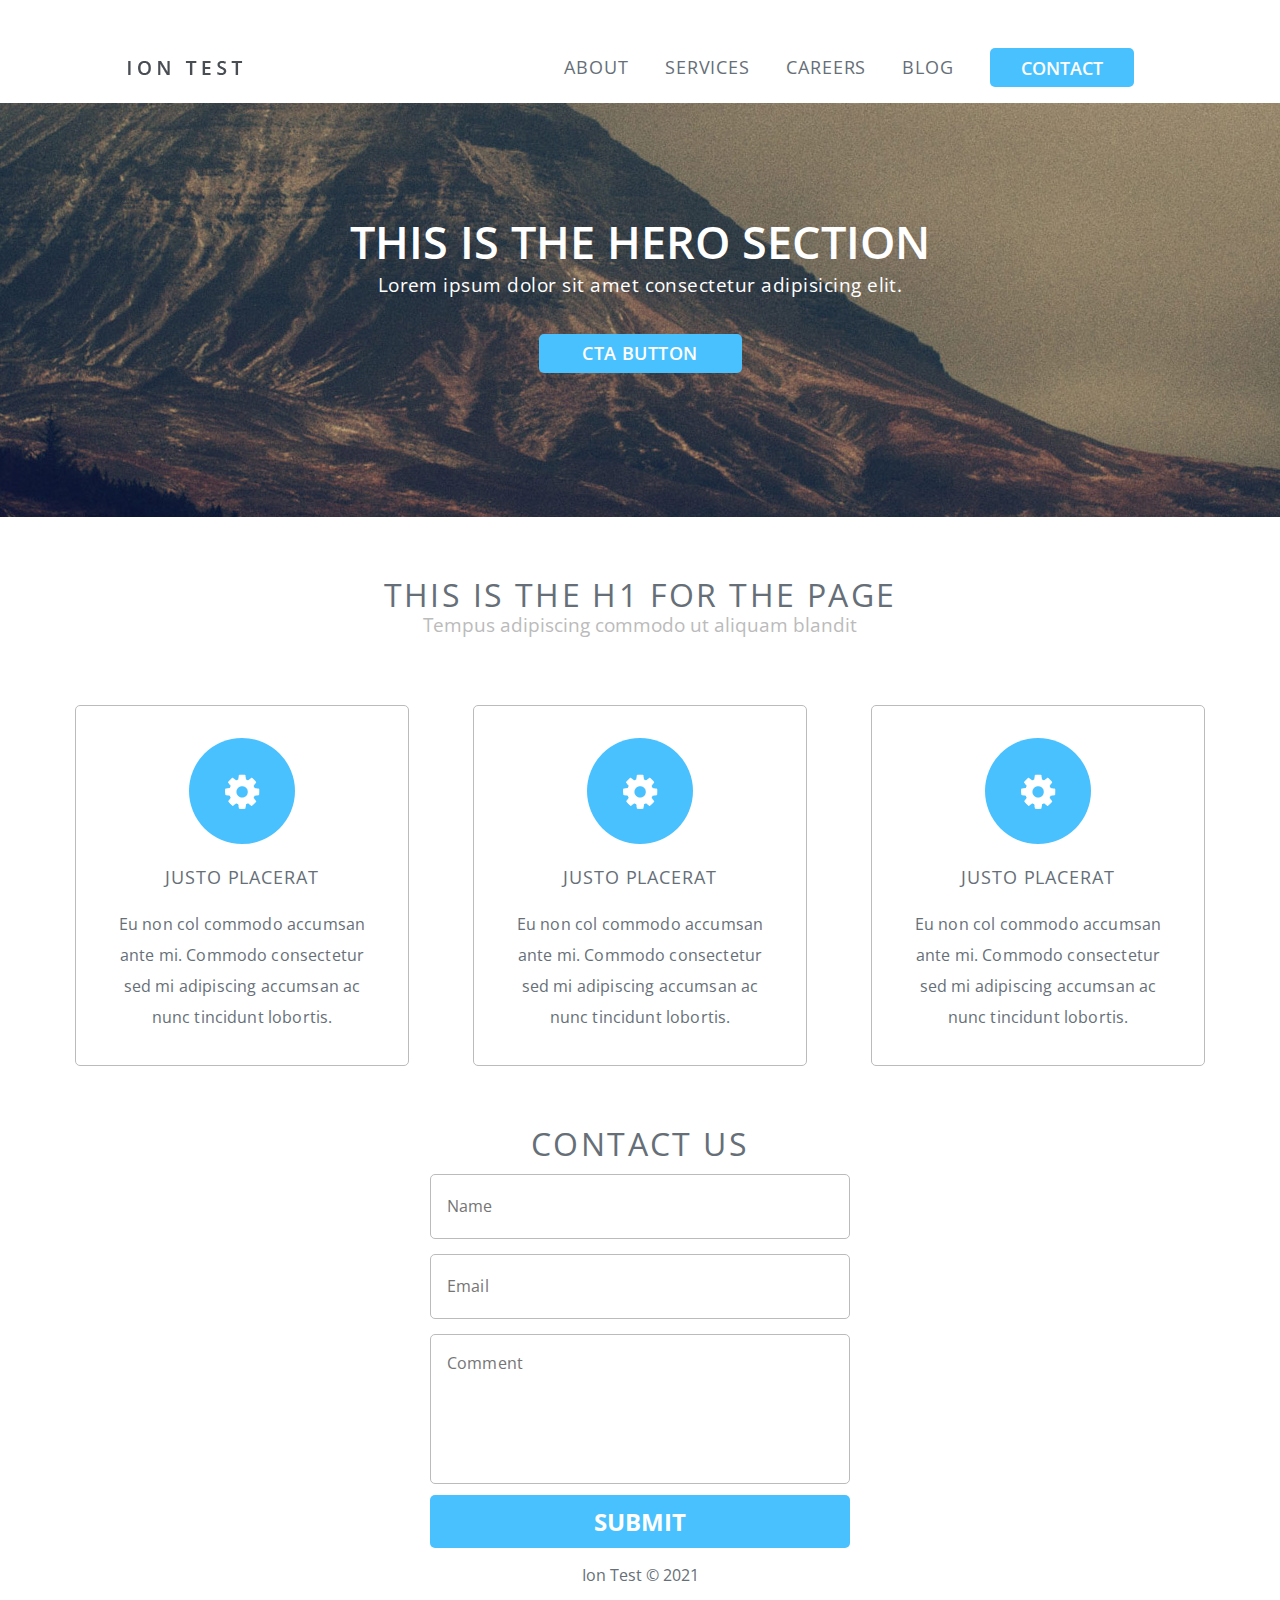
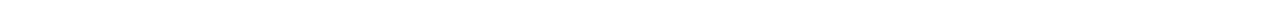
<file: index.html>
<!DOCTYPE html>
<html lang="en">

<head>
    <meta charset="UTF-8">
    <meta name="viewport" content="width=device-width, initial-scale=1.0">
    <meta name="Ion Test" content="Example mockup based on the provided Zeplin layout">
    <link rel="stylesheet" href="assets/css/styles.css">
    <title>Ion Test</title>
</head>

<body>
    <header>
        <nav class="navbar">

            <a href="index.html"><img class='logo' src="/assets/img/logo.png" alt="Ion Test Logo"></a>
            <div class="collapse navbar-collapse" id="navbarCollapse">

                <ul class="navigation">

                    <li class="nav-item">
                        <a href="#" class="nav-link">About</a>
                    </li>
                    <li class="nav-item">
                        <a href="#" class="nav-link">Services</a>
                    </li>
                    <li class="nav-item">
                        <a href="#" class="nav-link">Careers</a>
                    </li>
                    <li class="nav-item">
                        <a href="#" class="nav-link">Blog</a>
                    </li>
                    <li class="nav-item">
                        <a href="#" class="nav-link"><button class="ion-button">Contact</button></a>
                    </li>
                </ul>
            </div>
            <a class="menu-icon" href="#" href="#" data-drawer-trigger aria-controls="drawer-name"
                aria-expanded="false">
                <svg viewBox='0 0 10 8' width='40'>
                    <path d='M1 1h8M1 4h 8M1 7h8' stroke='#4ac1ff' stroke-width='2' stroke-linecap='round' />
                </svg>
            </a>
        </nav>

        <section class="drawer" id="drawer-name" data-drawer-target>
            <div class="drawer__overlay" data-drawer-close tabindex="-1"></div>
            <div class="drawer__wrapper">
                <div class="drawer__header">
                    <div class="drawer__title">
                        <a href="index.html"><img class='logo' src="/assets/img/logo.png" alt="Ion Test Logo"></a>
                    </div>
                    <button class="drawer__close" data-drawer-close aria-label="Close Drawer"></button>
                </div>
                <div class="drawer__content">
                    <ul class="navigation">
                        <li class="nav-item">
                            <a href="#" class="nav-link">About</a>
                        </li>
                        <li class="nav-item">
                            <a href="#" class="nav-link">Services</a>
                        </li>
                        <li class="nav-item">
                            <a href="#" class="nav-link">Careers</a>
                        </li>
                        <li class="nav-item">
                            <a href="#" class="nav-link">Blog</a>
                        </li>
                        <li class="nav-item">
                            <a href="#" class="nav-link"><button class="ion-button">Contact</button></a>
                        </li>
                    </ul>
                </div>
            </div>
        </section>

    </header>

    <section class="hero-section">
        <div class="wrapper">
            <h1>This is the hero section</h1>
            <div>
                <span>
                    Lorem ipsum dolor sit amet consectetur adipisicing elit.
                </span>
            </div>
            <button class="ion-button">CTA BUTTON</button>
        </div>
    </section>

    <section class="h1-section">
        <div class="wrapper">
            <h1>This is the H1 for the page</h1>
            <span>
                Tempus adipiscing commodo ut aliquam blandit
            </span>
        </div>
    </section>

    <section class="cards">
        <div class="container">
            <div class="row">
                <div class="card">
                    <img class="gear-icon" src="../assets/img/icon.png" alt="Gear Icon">
                    <span>Justo Placerat</span>
                    <p>
                        Eu non col commodo accumsan ante mi. Commodo consectetur sed mi adipiscing accumsan ac nunc
                        tincidunt lobortis.
                    </p>
                </div>
                <div class="card">
                    <img class="gear-icon" src="../assets/img/icon.png" alt="Gear Icon">
                    <span>Justo Placerat</span>
                    <p>
                        Eu non col commodo accumsan ante mi. Commodo consectetur sed mi adipiscing accumsan ac nunc
                        tincidunt lobortis.
                    </p>
                </div>
                <div class="card">
                    <img class="gear-icon" src="../assets/img/icon.png" alt="Gear Icon">
                    <span>Justo Placerat</span>
                    <p>
                        Eu non col commodo accumsan ante mi. Commodo consectetur sed mi adipiscing accumsan ac nunc
                        tincidunt lobortis.
                    </p>
                </div>
            </div>
        </div>
    </section>

    <section class="contact-wrap">
        <form>
            <h1>Contact Us</h1>
            <input name="name" type="text" class="feedback-input" placeholder="Name" />
            <input name="email" type="text" class="feedback-input" placeholder="Email" />
            <textarea name="text" id="text-input" class="feedback-input" placeholder="Comment"></textarea>
            <input type="submit" value="SUBMIT" />
        </form>
    </section>

    <footer class="footer" id="footer">
        <span class="copyright">Ion Test &copy; 2021</span>
    </footer>

    <script src="assets/js/script.js"></script>
</body>

</html>
</file>
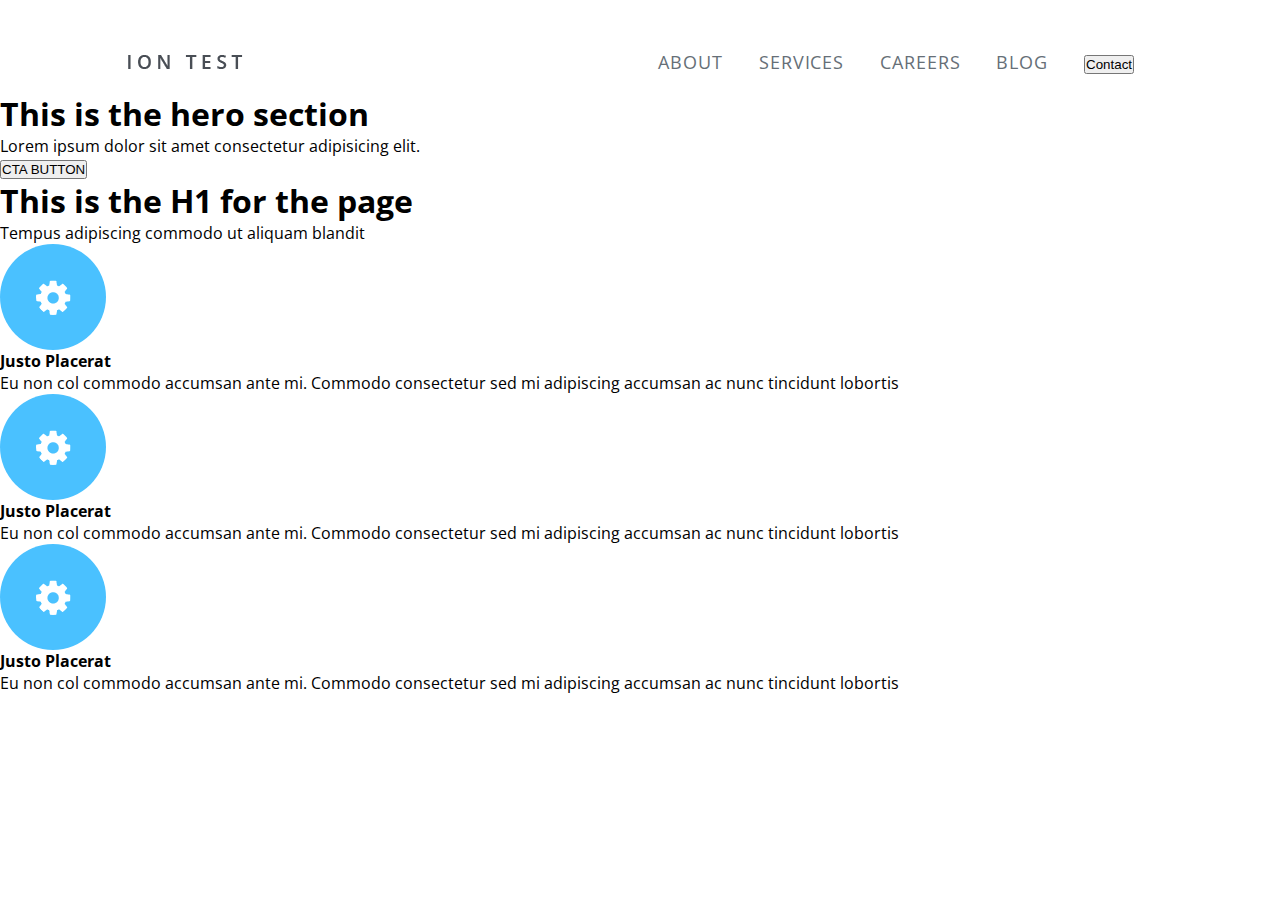
<file: assets/index.html>
<!DOCTYPE html>
<html lang="en">

<head>
    <meta charset="UTF-8">
    <meta name="viewport" content="width=device-width, initial-scale=1.0">
    <link rel="stylesheet" href="../assets/css/styles.css">
    <title>Ion Test</title>
</head>

<body>
    <header>
        <nav class="navbar">
            <a href="index.html" class="logo"><img src="/assets/img/logo.png" alt="Ion Test"></a>
            <!-- <button class="navbar-toggler" data-toggle="collapse" data-target="#navbarCollapse">
            <span class="navbar-toggler-icon"></span>
        </button> -->
            <div class="collapse navbar-collapse" id="navbarCollapse">
                <ul class="navigation">
                    <li class="nav-item">
                        <a href="index.html" class="nav-link">About</a>
                    </li>
                    <li class="nav-item">
                        <a href="#" class="nav-link">Services</a>
                    </li>
                    <li class="nav-item">
                        <a href="#" class="nav-link">Careers</a>
                    </li>
                    <li class="nav-item">
                        <a href="#" class="nav-link">Blog</a>
                    </li>
                    <li class="nav-item">
                        <a href="#" class="nav-link"><button class="cta-button">Contact</button></a>
                    </li>
                </ul>
            </div>
        </nav>
    </header>

    <section id="hero-section">
        <div class="wrapper">
            <h1>This is the hero section</h1>
            <div>
                <span>
                    Lorem ipsum dolor sit amet consectetur adipisicing elit.
                </span>
            </div>
            <button class="cta-button">CTA BUTTON</button>
        </div>
    </section>

    <section id="h1-section">
        <div class="wrapper">
            <h1>This is the H1 for the page</h1>
            <div>
                <span>
                    Tempus adipiscing commodo ut aliquam blandit
                </span>
            </div>
        </div>
    </section>

    <section id="cards">
        <div class="container">
            <div class="row">
                <div class="card">
                    <img class="gear-icon" src="../assets/img/icon.png" alt="gear">
                    <h4>Justo Placerat</h4>
                    <p>
                        Eu non col commodo accumsan ante mi. Commodo consectetur sed mi adipiscing accumsan ac nunc
                        tincidunt lobortis
                    </p>
                </div>
                <div class="card">
                    <img class="gear-icon" src="../assets/img/icon.png" alt="gear">
                    <h4>Justo Placerat</h4>
                    <p>
                        Eu non col commodo accumsan ante mi. Commodo consectetur sed mi adipiscing accumsan ac nunc
                        tincidunt lobortis
                    </p>
                </div>
                <div class="card">
                    <img class="gear-icon" src="../assets/img/icon.png" alt="gear">
                    <h4>Justo Placerat</h4>
                    <p>
                        Eu non col commodo accumsan ante mi. Commodo consectetur sed mi adipiscing accumsan ac nunc
                        tincidunt lobortis
                    </p>
                </div>
            </div>
        </div>
    </section>

</body>

</html>
</file>
<file: assets/css/styles.css>
@import url("https://fonts.googleapis.com/css2?family=Open+Sans:wght@400;600&display=swap");
* {
  margin: 0;
  padding: 0;
}

html {
  -webkit-box-sizing: border-box;
          box-sizing: border-box;
}

body {
  font-family: Open Sans, Arial, sans-serif;
}

.navbar {
  display: -webkit-box;
  display: -ms-flexbox;
  display: flex;
  -webkit-box-align: center;
      -ms-flex-align: center;
          align-items: center;
  -webkit-box-pack: justify;
      -ms-flex-pack: justify;
          justify-content: space-between;
  padding: 3em 8em 1em 8em;
}

.nav-link {
  margin: 1em;
  text-decoration: none;
  color: #666f77;
}

.nav-link:visited {
  text-decoration: none;
}

.menu-icon {
  display: none;
  color: #4ac1ff;
}

.menu-icon:hover {
  cursor: pointer;
}

.drawer {
  display: none;
}

.drawer__header {
  display: -webkit-box;
  display: -ms-flexbox;
  display: flex;
  -webkit-box-align: center;
      -ms-flex-align: center;
          align-items: center;
  -webkit-box-pack: justify;
      -ms-flex-pack: justify;
          justify-content: space-between;
  padding: 1.5rem;
  border-bottom: 1px solid #ddd;
}

.drawer__close {
  width: 15px;
  height: 15px;
  margin: 0;
  padding: 0;
  cursor: pointer;
  border: none;
  background-color: transparent;
  background-image: url("data:image/svg+xml,%0A%3Csvg width='15px' height='16px' viewBox='0 0 15 16' version='1.1' xmlns='http://www.w3.org/2000/svg' xmlns:xlink='http://www.w3.org/1999/xlink'%3E%3Cg id='Page-1' stroke='none' stroke-width='1' fill='none' fill-rule='evenodd'%3E%3Cg id='2.-Menu' transform='translate(-15.000000, -13.000000)' stroke='%23000000'%3E%3Cg id='Group' transform='translate(15.000000, 13.521000)'%3E%3Cpath d='M0,0.479000129 L15,14.2971819' id='Path-3'%3E%3C/path%3E%3Cpath d='M0,14.7761821 L15,-1.24344979e-14' id='Path-3'%3E%3C/path%3E%3C/g%3E%3C/g%3E%3C/g%3E%3C/svg%3E");
}

.drawer__wrapper {
  position: fixed;
  z-index: 9999;
  top: 0;
  right: 0;
  bottom: 0;
  display: -webkit-box;
  display: -ms-flexbox;
  display: flex;
  overflow: auto;
  -webkit-box-orient: vertical;
  -webkit-box-direction: normal;
      -ms-flex-direction: column;
          flex-direction: column;
  width: 100%;
  max-width: 500px;
  height: 100%;
  -webkit-transition: -webkit-transform 0.3s;
  transition: -webkit-transform 0.3s;
  transition: transform 0.3s;
  transition: transform 0.3s, -webkit-transform 0.3s;
  -webkit-transform: translateX(103%);
  transform: translateX(103%);
  background-color: #fff;
  -webkit-box-shadow: 0 2px 6px #777;
          box-shadow: 0 2px 6px #777;
  will-change: transform;
  -webkit-overflow-scrolling: touch;
}

.drawer__content {
  position: relative;
  overflow-x: hidden;
  overflow-y: auto;
  -webkit-box-flex: 1;
      -ms-flex-positive: 1;
          flex-grow: 1;
  height: 100%;
  padding: 1.5rem;
}

.drawer.is-active {
  display: block;
}

.drawer.is-visible .drawer__wrapper {
  -webkit-transform: translateX(0);
  transform: translateX(0);
}

.drawer.is-visible .drawer__overlay {
  opacity: 0.5;
}

.drawer__overlay {
  position: fixed;
  z-index: 200;
  top: 0;
  right: 0;
  bottom: 0;
  left: 0;
  width: 100%;
  -webkit-user-select: none;
  -moz-user-select: none;
  -ms-user-select: none;
  user-select: none;
  -webkit-transition: opacity 0.3s;
  transition: opacity 0.3s;
  opacity: 0;
  background-color: #000;
  will-change: opacity;
}

.ion-button {
  font-family: Open Sans;
  font-size: 18px;
  font-weight: 600;
  width: 144px;
  height: 39px;
  list-style: none;
  text-transform: uppercase;
  color: #fff;
  border: none;
  border-radius: 5px;
  background-color: #4ac1ff;
}

.ion-button:hover {
  cursor: pointer;
}

.gear-icon {
  line-height: 106px;
  padding: 36px 35px 35px 36px;
  text-align: center;
  vertical-align: middle;
  border-radius: 50%;
  background: #4ac1ff;
}

.logo img {
  width: 115px;
  height: 14px;
}

.logo,
.navigation {
  font-family: Open Sans;
  font-size: 18px;
  font-size: 18px;
  font-weight: normal;
  font-style: normal;
  font-stretch: normal;
  line-height: 1.56;
  display: -webkit-box;
  display: -ms-flexbox;
  display: flex;
  -webkit-box-align: center;
      -ms-flex-align: center;
          align-items: center;
  list-style: none;
  text-align: center;
  letter-spacing: 0.9px;
  text-transform: uppercase;
}

.hero-section {
  display: -webkit-box;
  display: -ms-flexbox;
  display: flex;
  -webkit-box-align: center;
      -ms-flex-align: center;
          align-items: center;
  -webkit-box-pack: center;
      -ms-flex-pack: center;
          justify-content: center;
  height: 414px;
  width: 100%;
  background-image: url("../img/hero.jpg");
  background-size: cover;
  -o-object-fit: contain;
     object-fit: contain;
}

.hero-section .wrapper {
  text-align: center;
  color: #fff;
}

.hero-section .wrapper h1 {
  font-size: 45px;
  font-weight: 600;
  margin: 0;
  text-transform: uppercase;
}

.hero-section .wrapper span {
  font-size: 19px;
  letter-spacing: 0.48px;
}

.hero-section .wrapper button {
  line-height: 1.65;
  width: 203px;
  height: 39px;
  margin: 2em 0;
  letter-spacing: 0.43px;
}

.h1-section {
  display: -webkit-box;
  display: -ms-flexbox;
  display: flex;
  -webkit-box-align: center;
      -ms-flex-align: center;
          align-items: center;
  -webkit-box-pack: center;
      -ms-flex-pack: center;
          justify-content: center;
  height: 156px;
  -o-object-fit: contain;
     object-fit: contain;
}

.h1-section .wrapper {
  margin-top: 2rem;
  text-align: center;
  color: #666f77;
}

.h1-section .wrapper h1 {
  font-size: 32px;
  font-weight: normal;
  line-height: 0.88;
  margin: 0;
  letter-spacing: 2.4px;
  text-transform: uppercase;
}

.h1-section .wrapper span {
  font-size: 19px;
  line-height: 1.63;
  color: #bbb;
}

.cards .container {
  display: -webkit-box;
  display: -ms-flexbox;
  display: flex;
  -webkit-box-align: center;
      -ms-flex-align: center;
          align-items: center;
  -webkit-box-pack: center;
      -ms-flex-pack: center;
          justify-content: center;
}

.cards .container .row {
  display: -webkit-box;
  display: -ms-flexbox;
  display: flex;
  -webkit-box-align: center;
      -ms-flex-align: center;
          align-items: center;
  -webkit-box-pack: center;
      -ms-flex-pack: center;
          justify-content: center;
}

.cards .container .row .card {
  line-height: 1.94;
  display: -webkit-box;
  display: -ms-flexbox;
  display: flex;
  -ms-flex-line-pack: justify;
      align-content: space-between;
  -webkit-box-align: center;
      -ms-flex-align: center;
          align-items: center;
  -webkit-box-orient: vertical;
  -webkit-box-direction: normal;
      -ms-flex-direction: column;
          flex-direction: column;
  width: 300px;
  margin: 2em;
  padding: 1em;
  text-align: center;
  letter-spacing: 0.16px;
  color: #666f77;
  border: 1px solid #bbb;
  border-radius: 5px;
}

.cards .container .row .card .gear-icon {
  width: 35px;
  height: 35px;
  margin-top: 1em;
}

.cards .container .row .card span {
  font-size: 18px;
  font-weight: normal;
  line-height: 1.72;
  padding-top: 1em;
  letter-spacing: 0.9px;
  text-transform: uppercase;
}

.cards .container .row .card p {
  font-size: 16px;
  font-weight: normal;
  font-style: normal;
  font-stretch: normal;
  line-height: 1.94;
  padding: 1em;
  letter-spacing: 0.16px;
}

form {
  display: -webkit-box;
  display: -ms-flexbox;
  display: flex;
  -webkit-box-align: center;
      -ms-flex-align: center;
          align-items: center;
  -webkit-box-orient: vertical;
  -webkit-box-direction: normal;
      -ms-flex-direction: column;
          flex-direction: column;
  -webkit-box-pack: center;
      -ms-flex-pack: center;
          justify-content: center;
  max-width: 420px;
  margin: 1rem auto;
}

form h1 {
  font-size: 32px;
  font-weight: normal;
  line-height: 0.88;
  margin: 1rem;
  letter-spacing: 0.48px;
  letter-spacing: 2.4px;
  text-transform: uppercase;
  color: #666f77;
}

.feedback-input {
  font-family: 'Open Sans', Helvetica, Arial, sans-serif;
  font-size: 16px;
  font-weight: normal;
  font-style: normal;
  font-stretch: normal;
  line-height: 1.94;
  -webkit-box-sizing: border-box;
          box-sizing: border-box;
  width: 100%;
  margin-bottom: 15px;
  padding: 13px;
  padding: 1em;
  -webkit-transition: all 0.3s;
  transition: all 0.3s;
  letter-spacing: 0.16px;
  color: #666f77;
  border: 1px solid #bbb;
  border-radius: 5px;
  outline: 0;
  background-color: transparent;
}

.feedback-input:focus {
  border: 1px solid #4ac1ff;
}

#text-input {
  line-height: 150%;
  height: 150px;
  resize: none;
}

[type='submit'] {
  font-family: 'Open Sans', Arial, Helvetica, sans-serif;
  font-size: 24px;
  font-weight: 700;
  width: 100%;
  margin-top: -4px;
  padding-top: 10px;
  padding-bottom: 10px;
  cursor: pointer;
  -webkit-transition: all 0.3s;
  transition: all 0.3s;
  color: #fff;
  border: 0;
  border-radius: 5px;
  background: #4ac1ff;
}

[type='submit']:hover {
  background: #43aee6;
}

footer .row {
  display: -webkit-box;
  display: -ms-flexbox;
  display: flex;
  -webkit-box-align: center;
      -ms-flex-align: center;
          align-items: center;
  -webkit-box-orient: horizontal;
  -webkit-box-direction: normal;
      -ms-flex-direction: row;
          flex-direction: row;
  -webkit-box-pack: justify;
      -ms-flex-pack: justify;
          justify-content: space-between;
  padding: 3em 8em 1em 8em;
  list-style-type: none;
}

.copyright {
  display: -webkit-box;
  display: -ms-flexbox;
  display: flex;
  -webkit-box-align: center;
      -ms-flex-align: center;
          align-items: center;
  -webkit-box-pack: center;
      -ms-flex-pack: center;
          justify-content: center;
  margin: 1rem;
  color: #666f77;
}

@media all and (max-width: 1200px) {
  .navbar {
    -webkit-box-orient: vertical;
    -webkit-box-direction: normal;
        -ms-flex-direction: column;
            flex-direction: column;
    padding: 1em;
  }
  .logo {
    margin: 0;
  }
  .navigation {
    -ms-flex-pack: distribute;
        justify-content: space-around;
    width: 100%;
  }
  .card {
    width: 90%;
  }
}

@media all and (max-width: 600px) {
  .navbar {
    -webkit-box-orient: horizontal;
    -webkit-box-direction: normal;
        -ms-flex-direction: row;
            flex-direction: row;
  }
  .menu-icon {
    display: inline;
  }
  .collapse {
    display: none;
  }
  .logo {
    -ms-flex-item-align: left;
        -ms-grid-row-align: left;
        align-self: left;
    margin: 0.25em 0;
  }
  .menu-icon {
    -ms-flex-item-align: right;
        -ms-grid-row-align: right;
        align-self: right;
  }
  .navigation {
    -webkit-box-orient: vertical;
    -webkit-box-direction: normal;
        -ms-flex-direction: column;
            flex-direction: column;
  }
  .row {
    -webkit-box-orient: vertical;
    -webkit-box-direction: normal;
        -ms-flex-direction: column;
            flex-direction: column;
  }
  .navbar {
    padding: 20px;
    text-align: center;
  }
  .nav-item {
    margin-top: 0.25em;
  }
}

@media all and (min-width: 600px) {
  #drawer-name {
    display: none;
  }
}
/*# sourceMappingURL=styles.css.map */
</file>
